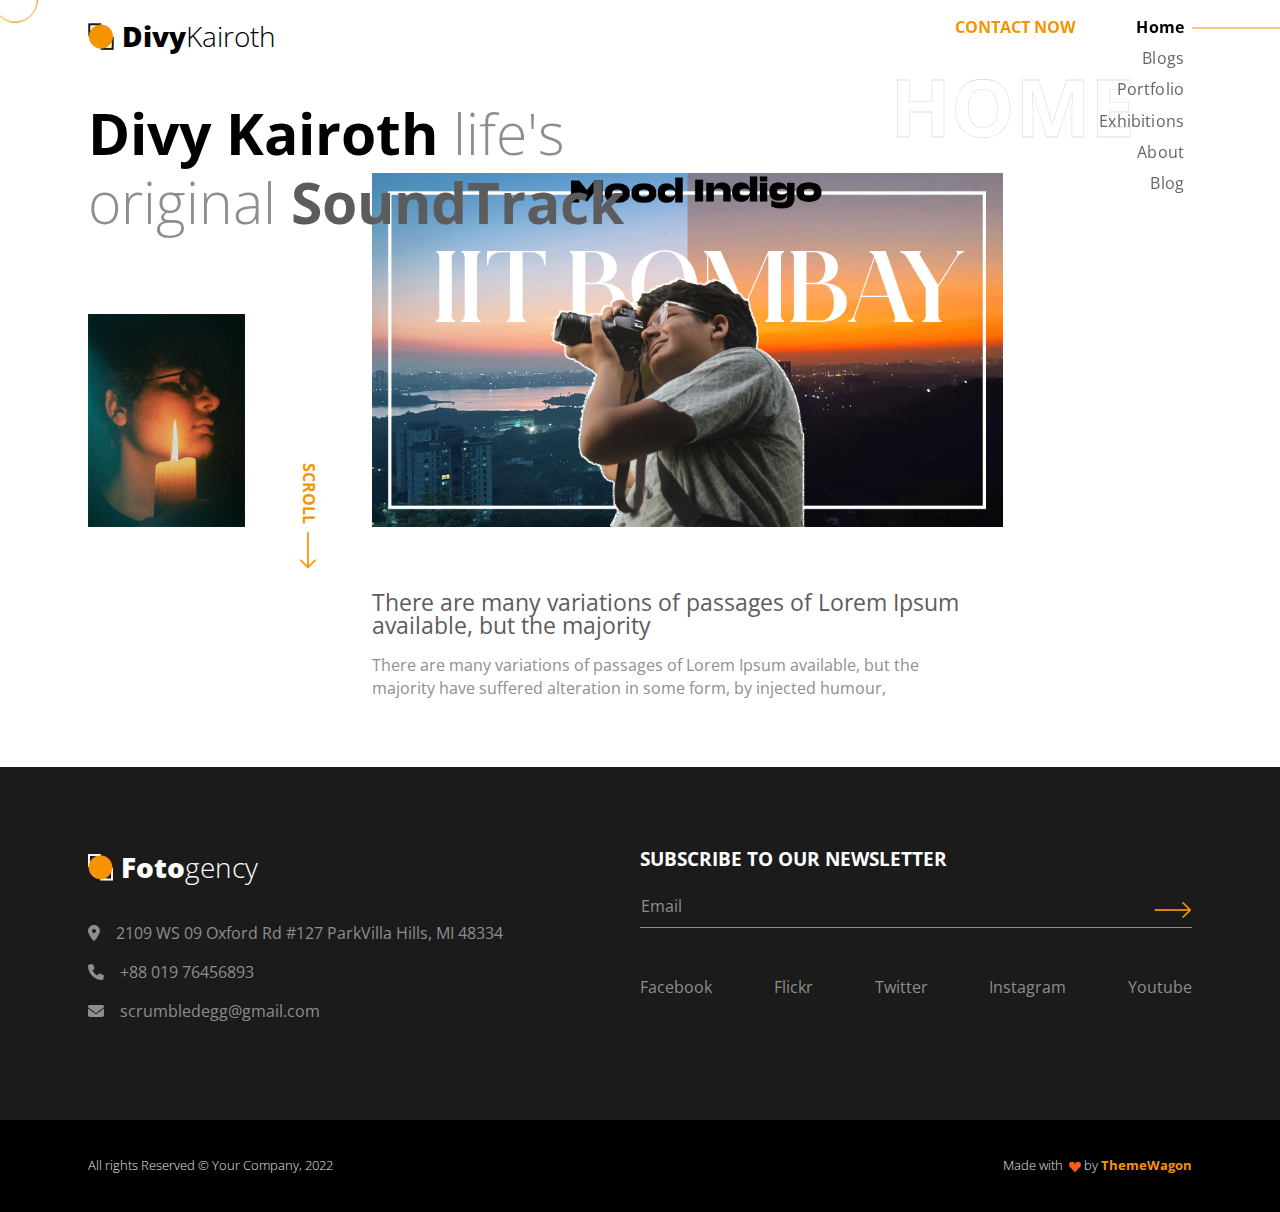
<file: index.html>
<!DOCTYPE html>
<html lang="en-US" dir="ltr">

  <head>
    <meta charset="utf-8">
    <meta http-equiv="X-UA-Compatible" content="IE=edge">
    <meta name="viewport" content="width=device-width, initial-scale=1">


    <!-- ===============================================-->
    <!--    Document Title-->
    <!-- ===============================================-->
    <title>Divy Kairoth's Life Soundtrack</title>


    <!-- ===============================================-->
    <!--    Favicons-->
    <!-- ===============================================-->
    <link rel="apple-touch-icon" sizes="180x180" href="assets/img/favicons/apple-touch-icon.png">
    <link rel="icon" type="image/png" sizes="32x32" href="assets/img/favicons/favicon-32x32.png">
    <link rel="icon" type="image/png" sizes="16x16" href="assets/img/favicons/favicon-16x16.png">
    <link rel="shortcut icon" type="image/x-icon" href="assets/img/favicons/favicon.ico">
    <link rel="manifest" href="assets/img/favicons/manifest.json">
    <meta name="msapplication-TileImage" content="assets/img/favicons/mstile-150x150.png">
    <meta name="theme-color" content="#ffffff">


    <!-- ===============================================-->
    <!--    Stylesheets-->
    <!-- ===============================================-->
    <link rel="preconnect" href="https://fonts.gstatic.com">
    <link href="https://fonts.googleapis.com/css2?family=Open+Sans:wght@300;400;500;600;700;800&amp;display=swap" rel="stylesheet">
    <link href="vendors/prism/prism.css" rel="stylesheet">
    <link href="vendors/swiper/swiper-bundle.min.css" rel="stylesheet">
    <link href="assets/css/theme.css" rel="stylesheet" />
    <link href="assets/css/user.css" rel="stylesheet" />

  </head>


  <body>

    <!-- ===============================================-->
    <!--    Main Content-->
    <!-- ===============================================-->
    <main class="main" id="top">
      <div class="cursor-outer d-none d-md-block"></div>
      <nav class="navbar navbar-light py-3 px-0 overflow-hidden">
        <div class="container px-md-5">
          <div class="row w-100 g-0 justify-content-between">
            <div class="col-8">
              <div class="d-inline-block"><a class="navbar-brand pt-0 fs-3 text-black d-flex align-items-center" href="index.html"><img class="img-fluid" src="assets/img/icons/logo-icon.png" alt="" /><span class="fw-bolder ms-2">Divy</span><span class="fw-thin">Kairoth</span></a></div>
            </div>
            <div class="col-4 d-lg-none text-end pe-0">
              <button class="btn p-0 shadow-none text-black fs-2 d-inline-block" data-bs-toggle="offcanvas" data-bs-target="#navbarOffcanvas" aria-controls="navbarOffcanvas" aria-expanded="false" aria-label="Toggle offcanvas navigation"><span class="menu-bar"></span></button>
            </div>
            <div class="offcanvas offcanvas-end px-0" id="navbarOffcanvas" aria-labelledby="navbarOffcanvasTitle" aria-hidden="true">
              <div class="offcanvas-header justify-content-end">
                <h5 class="visually-hidden offcanvas-title" id="navbarOffcanvasTitle">Menu</h5>
                <button class="btn p-0 shadow-none text-black fs-2 d-inline text-end" type="button" data-bs-dismiss="offcanvas" aria-label="Close"><span class="menu-close-bar"></span></button>
              </div>
              <div class="offcanvas-body px-0">
                <div class="d-lg-flex flex-center-start gap-3 overflow-hidden">
                  <ul class="navbar-nav ms-auto fs-4 ps-6">
                    <li class="nav-item"><a class="nav-link d-inline-block nav-text-outlined lh-1 text-white fs-5 active" aria-current="page" href="index.html">Home</a></li>
                    <li class="nav-item"><a class="nav-link d-inline-block nav-text-outlined lh-1 text-white fs-5" aria-current="page" href="blogs.html">Blogs</a></li>
                    <li class="nav-item"><a class="nav-link d-inline-block nav-text-outlined lh-1 text-white fs-5" aria-current="page" href="gallery.html">Gallery</a></li>
                    <li class="nav-item"><a class="nav-link d-inline-block nav-text-outlined lh-1 text-white fs-5" aria-current="page" href="exhibitions.html">Exhibitions</a></li>
                    <li class="nav-item"><a class="nav-link d-inline-block nav-text-outlined lh-1 text-white fs-5" aria-current="page" href="about.html">About</a></li>
                    <li class="nav-item"><a class="nav-link d-inline-block nav-text-outlined lh-1 text-white fs-5" aria-current="page" href="blog.html">Blog</a></li>
                  </ul>
                </div>
              </div>
            </div>
            <div class="col-4">
              <div class="d-none d-lg-flex justify-content-end position-relative z-index-1">
                <div class="position-absolute absolute-centered z-index--1">
                  <h1 class="ms-2 fw-bolder text-outlined text-uppercase text-white pe-none display-1">Home</h1>
                </div>
                <div class="d-flex gap-3 align-items-start"><a class="mb-0 ms-auto text-warning fs-0 fw-bold text-uppercase" href="blog.html#contact">Contact Now</a>
                  <ul class="navbar-nav navbar-fotogency ms-auto text-end">
                    <li class="nav-item px-2 position-relative"><a class="nav-link pt-0 active" aria-current="page" href="index.html">Home</a></li>
                    <li class="nav-item px-2 position-relative"><a class="nav-link pt-0" aria-current="page" href="blogs.html">Blogs</a></li>
                    <li class="nav-item px-2 position-relative"><a class="nav-link pt-0" aria-current="page" href="gallery.html">Portfolio</a></li>
                    <li class="nav-item px-2 position-relative"><a class="nav-link pt-0" aria-current="page" href="exhibitions.html">Exhibitions</a></li>
                    <li class="nav-item px-2 position-relative"><a class="nav-link pt-0" aria-current="page" href="about.html">About</a></li>
                    <li class="nav-item px-2 position-relative"><a class="nav-link pt-0" aria-current="page" href="blog.html">Blog</a></li>
                  </ul>
                </div>
              </div>
            </div>
          </div>
        </div>
      </nav>


      <!-- ============================================-->
      <!-- <section> begin ============================-->
      <section class="py-4 pt-md-0 pb-8 pb-sm-11 mt-lg-n8">

        <div class="container px-md-5">
          <div class="row">
            <div class="col-md-9 col-lg-7">
              <h1 class="fs-4 fs-md-6 fs-xl-7 mb-5 mb-lg-0 position-relative z-index-2">Divy Kairoth <span class="fw-thin text-300">life's original </span><span class="text-400">SoundTrack</span></h1>
            </div>
          </div>
          <div class="row mt-md-n6">
            <div class="col-2 d-none d-lg-block mt-auto"><img class="img-fluid" src="assets/img/home/img2.png" alt="" /></div>
            <div class="col-1 mt-auto d-none d-lg-block"><a class="scroll-indicator text-warning" href="#footer"> <span>SCROLL </span><img src="assets/img/icons/long-arrow.png" alt="" /></a></div>
            <div class="col-lg-7 position-relative">
              <div class="position-relative overflow-hidden overflow-md-visible"><img class="img-fluid" src="assets/img/home/img1.png" alt="" />


              </div>
              <div class="position-absolute bottom-n100 col-11 mt-6 d-none d-md-block">
                <p class="fs-2 lh-1 text-400">There are many variations of passages of Lorem Ipsum available, but the majority </p>
                <p class="text-300">There are many variations of passages of Lorem Ipsum available, but the majority have suffered alteration in some form, by injected humour,</p>
              </div>
              <div class="position-absolute start-0 bottom-0 d-lg-none"><a class="scroll-indicator text-warning" href="#footer"> <span>SCROLL </span><img src="assets/img/icons/long-arrow.png" alt="" /></a></div>
            </div>
          </div>
        </div>
        <!-- end of .container-->

      </section>
      <!-- <section> close ============================-->
      <!-- ============================================-->


    </main>
    <!-- ===============================================-->
    <!--    End of Main Content-->
    <!-- ===============================================-->


    <footer class="bg-footer-black" id="footer">
      <div class="container py-7 px-md-5">
        <div class="row g-0">
          <div class="col-md-6 mb-5 mb-md-0">
            <div class="mb-4 d-inline-block"><a class="navbar-brand pt-0 fs-3 text-white d-flex align-items-center" href="index.html"><img class="img-fluid" src="assets/img/icons/dark-logo-icon.png" alt="" width="25" height="25" /><span class="fw-bolder ms-2">Foto</span><span class="fw-thin">gency</span></a></div>
            <div class="col-12 col-md-10 text-300 mb-3"><i class="fas fa-map-marker-alt"></i><a class="nav-link text-300 d-inline" href="https://www.google.com/maps/place/2109+WS+09+Oxford+Rd+%23127+ParkVilla+Hills,+">2109 WS 09 Oxford Rd #127 ParkVilla Hills, MI 48334</a></div>
            <div class="col-12 col-md-10 text-300 mb-3"><i class="fas fa-phone"></i><a class="nav-link text-300 d-inline" href="tel:+8801976476893">+88 019 76456893</a></div>
            <div class="col-12 col-md-10 text-300 mb-3"><i class="fas fa-envelope"></i><a class="nav-link text-300 d-inline" href="mailto:scrscrumbledegg@gmail.com">scrumbledegg@gmail.com</a></div>
          </div>
          <div class="col-md-6">
            <h5 class="text-white mb-2">SUBSCRIBE TO OUR NEWSLETTER</h5>
            <form>
              <div class="form-floating mb-5 position-relative text-200">
                <input class="form-control form-fotogency-header-control text-200" id="email" type="email" placeholder="name@example.com" required="required" />
                <label class="text-300 mb-1" for="email">Email</label>
                <div class="position-absolute end-0 top-0">
                  <button class="btn shadow-none px-0" type="submit"><img class="ms-3" src="assets/img/icons/long-arrow.png" alt="" /></button>
                </div>
              </div>
            </form>
            <div class="d-flex gap-2 flex-wrap justify-content-between align-items-center"><a class="social-icons" href="https://www.facebook.com/" target="_blank">Facebook</a><a class="social-icons" href="https://www.flickr.com/photos/" target="_blank">Flickr</a><a class="social-icons" href="https://twitter.com/" target="_blank">Twitter</a><a class="social-icons" href="https://www.instagram.com/" target="_blank">Instagram</a><a class="social-icons" href="https://www.youtube.com/" target="_blank">Youtube</a>
            </div>
          </div>
        </div>
      </div>
    </footer>


    <!-- ============================================-->
    <!-- <section> begin ============================-->
    <section class="bg-black py-0">

      <div class="container px-md-5">
        <div class="row g-0 justify-content-md-between justify-content-evenly py-4">
          <div class="col-12 col-sm-8 col-md-6 col-lg-auto text-center text-md-start">
            <p class="fs--1 my-2 fw-light text-100">All rights Reserved &copy; Your Company, 2022</p>
          </div>
          <div class="col-12 col-sm-8 col-md-6">
            <p class="fs--1 fw-light my-2 text-center text-md-end text-100"> Made with&nbsp;
              <svg class="bi bi-suit-heart-fill" xmlns="http://www.w3.org/2000/svg" width="12" height="12" fill="#F95C19" viewBox="0 0 16 16">
                <path d="M4 1c2.21 0 4 1.755 4 3.92C8 2.755 9.79 1 12 1s4 1.755 4 3.92c0 3.263-3.234 4.414-7.608 9.608a.513.513 0 0 1-.784 0C3.234 9.334 0 8.183 0 4.92 0 2.755 1.79 1 4 1z"></path>
              </svg>&nbsp;by&nbsp;<a class="fw-bold text-warning" href="https://themewagon.com/" target="_blank">ThemeWagon</a>
            </p>
          </div>
        </div>
      </div>
      <!-- end of .container-->

    </section>
    <!-- <section> close ============================-->
    <!-- ============================================-->




    <!-- ===============================================-->
    <!--    JavaScripts-->
    <!-- ===============================================-->
    <script src="vendors/popper/popper.min.js"></script>
    <script src="vendors/bootstrap/bootstrap.min.js"></script>
    <script src="vendors/anchorjs/anchor.min.js"></script>
    <script src="vendors/is/is.min.js"></script>
    <script src="vendors/fontawesome/all.min.js"></script>
    <script src="vendors/lodash/lodash.min.js"></script>
    <script src="https://polyfill.io/v3/polyfill.min.js?features=window.scroll"></script>
    <script src="vendors/prism/prism.js"></script>
    <script src="vendors/swiper/swiper-bundle.min.js"></script>
    <script src="assets/js/theme.js"></script>

  </body>

</html>
</file>
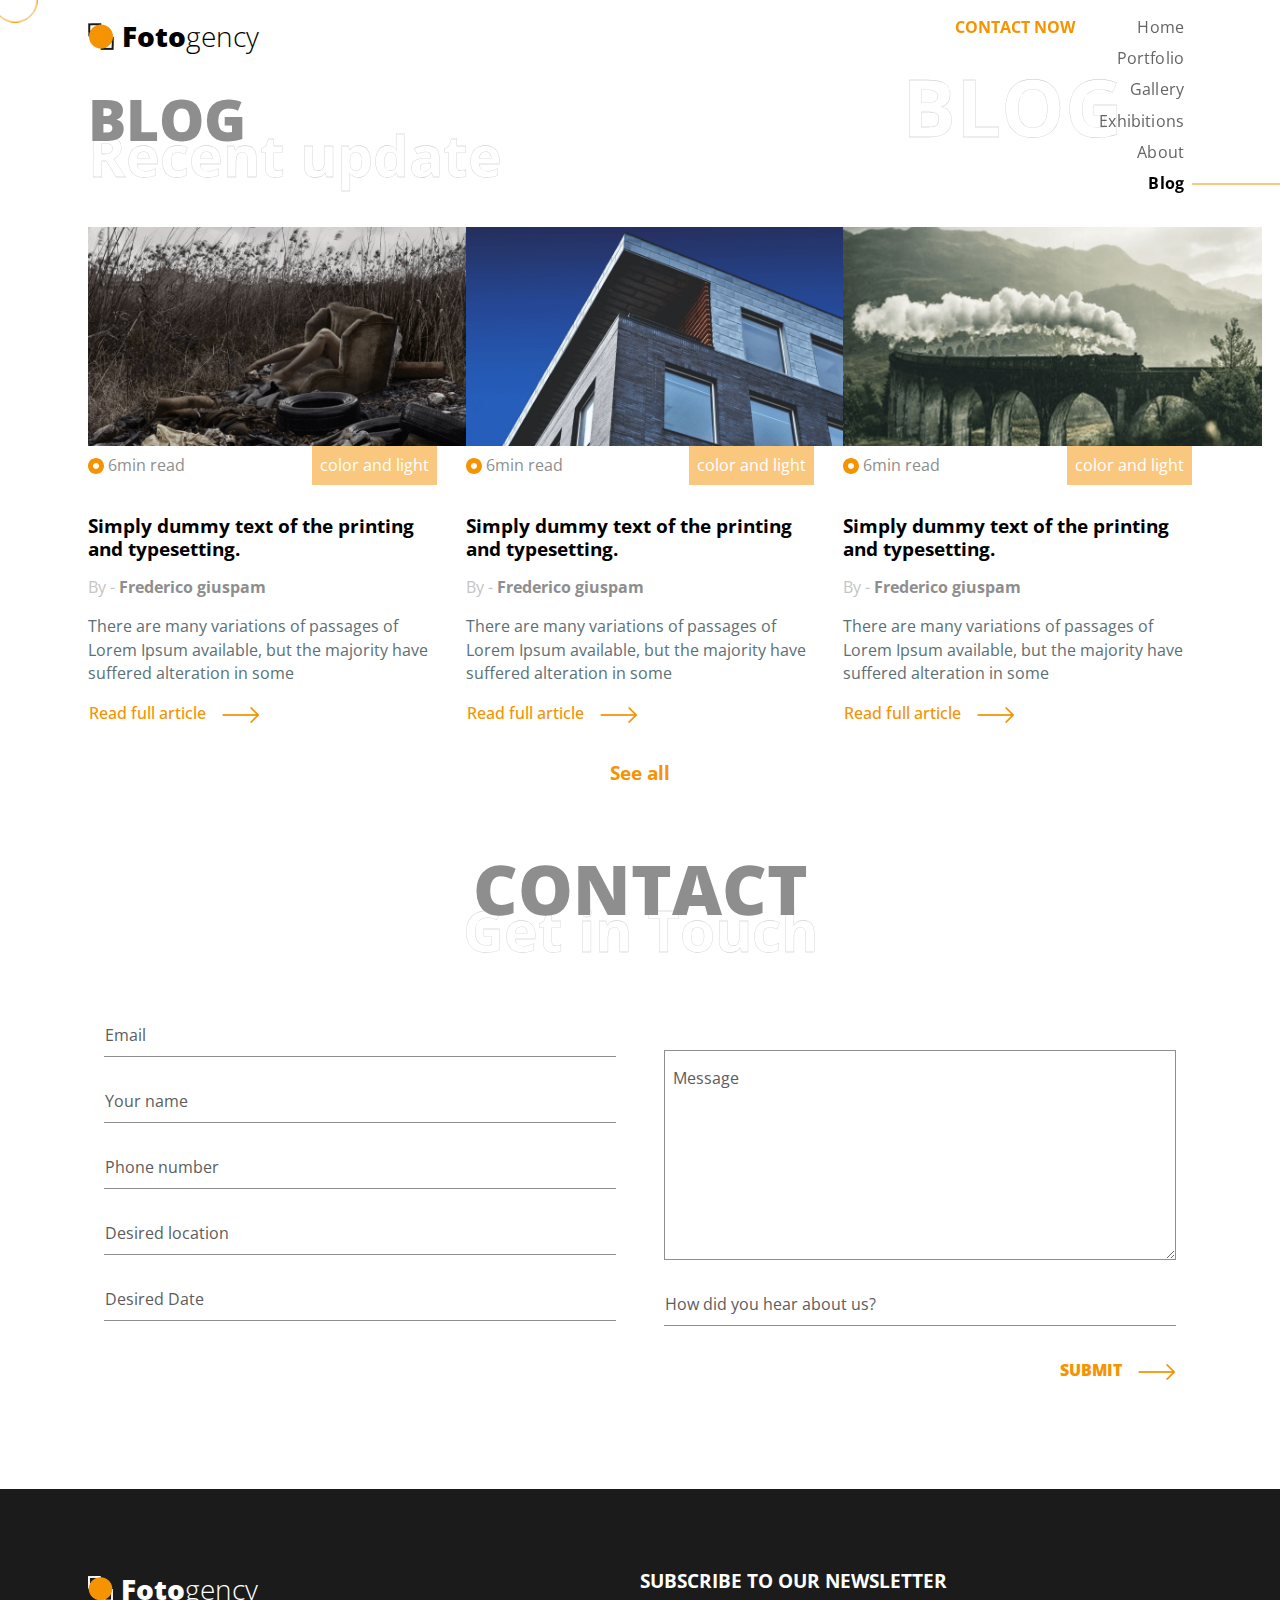
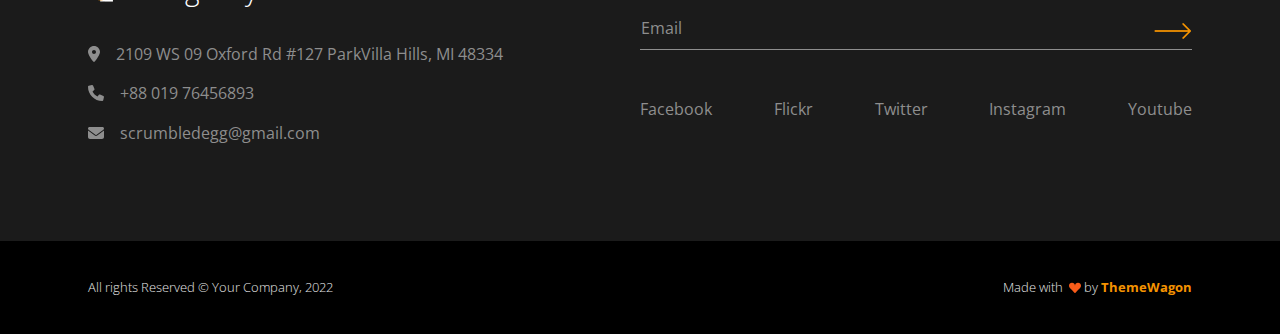
<file: blog.html>
<!DOCTYPE html>
<html lang="en-US" dir="ltr">

  <head>
    <meta charset="utf-8">
    <meta http-equiv="X-UA-Compatible" content="IE=edge">
    <meta name="viewport" content="width=device-width, initial-scale=1">


    <!-- ===============================================-->
    <!--    Document Title-->
    <!-- ===============================================-->
    <title>Blog | Recent update</title>


    <!-- ===============================================-->
    <!--    Favicons-->
    <!-- ===============================================-->
    <link rel="apple-touch-icon" sizes="180x180" href="assets/img/favicons/apple-touch-icon.png">
    <link rel="icon" type="image/png" sizes="32x32" href="assets/img/favicons/favicon-32x32.png">
    <link rel="icon" type="image/png" sizes="16x16" href="assets/img/favicons/favicon-16x16.png">
    <link rel="shortcut icon" type="image/x-icon" href="assets/img/favicons/favicon.ico">
    <link rel="manifest" href="assets/img/favicons/manifest.json">
    <meta name="msapplication-TileImage" content="assets/img/favicons/mstile-150x150.png">
    <meta name="theme-color" content="#ffffff">


    <!-- ===============================================-->
    <!--    Stylesheets-->
    <!-- ===============================================-->
    <link rel="preconnect" href="https://fonts.gstatic.com">
    <link href="https://fonts.googleapis.com/css2?family=Open+Sans:wght@300;400;500;600;700;800&amp;display=swap" rel="stylesheet">
    <link href="vendors/prism/prism.css" rel="stylesheet">
    <link href="vendors/swiper/swiper-bundle.min.css" rel="stylesheet">
    <link href="assets/css/theme.css" rel="stylesheet" />
    <link href="assets/css/user.css" rel="stylesheet" />

  </head>


  <body>

    <!-- ===============================================-->
    <!--    Main Content-->
    <!-- ===============================================-->
    <main class="main" id="top">
      <div class="cursor-outer d-none d-md-block"></div>
      <nav class="navbar navbar-light py-3 px-0 overflow-hidden">
        <div class="container px-md-5">
          <div class="row w-100 g-0 justify-content-between">
            <div class="col-8">
              <div class="d-inline-block"><a class="navbar-brand pt-0 fs-3 text-black d-flex align-items-center" href="index.html"><img class="img-fluid" src="assets/img/icons/logo-icon.png" alt="" /><span class="fw-bolder ms-2">Foto</span><span class="fw-thin">gency</span></a></div>
              <div class="mt-4 d-none d-lg-block">
                <h1 class="text-uppercase fs-lg-7 fs-5 fw-bolder text-300 lh-1 position-relative z-index-0">Blog</h1>
                <h1 class="d-none d-md-block fw-bolder text-outlined fs-7 text-white lh-1 mt-n4 position-relative z-index--1">Recent update</h1>
              </div>
            </div>
            <div class="col-4 d-lg-none text-end pe-0">
              <button class="btn p-0 shadow-none text-black fs-2 d-inline-block" data-bs-toggle="offcanvas" data-bs-target="#navbarOffcanvas" aria-controls="navbarOffcanvas" aria-expanded="false" aria-label="Toggle offcanvas navigation"><span class="menu-bar"></span></button>
            </div>
            <div class="offcanvas offcanvas-end px-0" id="navbarOffcanvas" aria-labelledby="navbarOffcanvasTitle" aria-hidden="true">
              <div class="offcanvas-header justify-content-end">
                <h5 class="visually-hidden offcanvas-title" id="navbarOffcanvasTitle">Menu</h5>
                <button class="btn p-0 shadow-none text-black fs-2 d-inline text-end" type="button" data-bs-dismiss="offcanvas" aria-label="Close"><span class="menu-close-bar"></span></button>
              </div>
              <div class="offcanvas-body px-0">
                <div class="d-lg-flex flex-center-start gap-3 overflow-hidden">
                  <ul class="navbar-nav ms-auto fs-4 ps-6">
                    <li class="nav-item"><a class="nav-link d-inline-block nav-text-outlined lh-1 text-white fs-5" aria-current="page" href="index.html">Home</a></li>
                    <li class="nav-item"><a class="nav-link d-inline-block nav-text-outlined lh-1 text-white fs-5" aria-current="page" href="portfolio.html">Portfolio</a></li>
                    <li class="nav-item"><a class="nav-link d-inline-block nav-text-outlined lh-1 text-white fs-5" aria-current="page" href="gallery.html">Gallery</a></li>
                    <li class="nav-item"><a class="nav-link d-inline-block nav-text-outlined lh-1 text-white fs-5" aria-current="page" href="exhibitions.html">Exhibitions</a></li>
                    <li class="nav-item"><a class="nav-link d-inline-block nav-text-outlined lh-1 text-white fs-5" aria-current="page" href="about.html">About</a></li>
                    <li class="nav-item"><a class="nav-link d-inline-block nav-text-outlined lh-1 text-white fs-5 active" aria-current="page" href="blog.html">Blog</a></li>
                  </ul>
                </div>
              </div>
            </div>
            <div class="col-4">
              <div class="d-none d-lg-flex justify-content-end position-relative z-index-1">
                <div class="position-absolute absolute-centered z-index--1">
                  <h1 class="ms-2 fw-bolder text-outlined text-uppercase text-white pe-none display-1">Blog</h1>
                </div>
                <div class="d-flex gap-3 align-items-start"><a class="mb-0 ms-auto text-warning fs-0 fw-bold text-uppercase" href="blog.html#contact">Contact Now</a>
                  <ul class="navbar-nav navbar-fotogency ms-auto text-end">
                    <li class="nav-item px-2 position-relative"><a class="nav-link pt-0" aria-current="page" href="index.html">Home</a></li>
                    <li class="nav-item px-2 position-relative"><a class="nav-link pt-0" aria-current="page" href="portfolio.html">Portfolio</a></li>
                    <li class="nav-item px-2 position-relative"><a class="nav-link pt-0" aria-current="page" href="gallery.html">Gallery</a></li>
                    <li class="nav-item px-2 position-relative"><a class="nav-link pt-0" aria-current="page" href="exhibitions.html">Exhibitions</a></li>
                    <li class="nav-item px-2 position-relative"><a class="nav-link pt-0" aria-current="page" href="about.html">About</a></li>
                    <li class="nav-item px-2 position-relative"><a class="nav-link pt-0 active" aria-current="page" href="blog.html">Blog</a></li>
                  </ul>
                </div>
              </div>
            </div>
          </div>
          <div class="row g-0 mt-4 d-lg-none">
            <h1 class="text-uppercase ps-0 fs-lg-7 fs-5 fw-bolder text-300 lh-1 position-relative z-index-0">Blog</h1>
            <h1 class="fw-bolder text-outlined ps-0 fs-lg-7 fs-sm-6 fs-5 text-white lh-1 mt-sm-n4 mt-n3 position-relative z-index--1">Recent update</h1>
          </div>
        </div>
      </nav>


      <!-- ============================================-->
      <!-- <section> begin ============================-->
      <section class="py-2">

        <div class="container px-md-5">
          <div class="row g-4">
            <div class="col-lg-4 col-md-6 d-flex">
              <div class="card border-0 mb-3"><img class="card-img-top" src="assets/img/blogs/img1.png" alt="" />
                <div class="d-flex align-items-center justify-content-between">
                  <div class="d-flex align-items-center"> <span class="fa-solid fa-circle-dot text-warning"></span>
                    <p class="text-300 m-0 ps-1">6min read</p>
                  </div>
                  <div class="bg-warning p-2 text-center opacity-50">
                    <p class="text-white mb-0">color and light</p>
                  </div>
                </div>
                <div class="mt-4">
                  <h5 class="mb-3">Simply dummy text of the printing and typesetting.</h5>
                  <p class="text-200 m-0 mb-3">By - <span class="text-300 fw-bold">Frederico giuspam</span></p>
                  <p class="mb-3">There are many variations of passages of Lorem Ipsum available, but the majority have suffered alteration in some</p>
                  <button class="btn btn-link text-warning p-0"><span class="fw-medium">Read full article</span><img class="ms-3" src="assets/img/icons/long-arrow.png" alt="" /></button>
                </div>
              </div>
            </div>
            <div class="col-lg-4 col-md-6 d-flex">
              <div class="card border-0 mb-3"><img class="card-img-top" src="assets/img/blogs/img2.png" alt="" />
                <div class="d-flex align-items-center justify-content-between">
                  <div class="d-flex align-items-center"> <span class="fa-solid fa-circle-dot text-warning"></span>
                    <p class="text-300 m-0 ps-1">6min read</p>
                  </div>
                  <div class="bg-warning p-2 text-center opacity-50">
                    <p class="text-white mb-0">color and light</p>
                  </div>
                </div>
                <div class="mt-4">
                  <h5 class="mb-3">Simply dummy text of the printing and typesetting.</h5>
                  <p class="text-200 m-0 mb-3">By - <span class="text-300 fw-bold">Frederico giuspam</span></p>
                  <p class="mb-3">There are many variations of passages of Lorem Ipsum available, but the majority have suffered alteration in some</p>
                  <button class="btn btn-link text-warning p-0"><span class="fw-medium">Read full article</span><img class="ms-3" src="assets/img/icons/long-arrow.png" alt="" /></button>
                </div>
              </div>
            </div>
            <div class="col-lg-4 col-md-6 d-flex">
              <div class="card border-0 mb-3"><img class="card-img-top" src="assets/img/blogs/img3.png" alt="" />
                <div class="d-flex align-items-center justify-content-between">
                  <div class="d-flex align-items-center"> <span class="fa-solid fa-circle-dot text-warning"></span>
                    <p class="text-300 m-0 ps-1">6min read</p>
                  </div>
                  <div class="bg-warning p-2 text-center opacity-50">
                    <p class="text-white mb-0">color and light</p>
                  </div>
                </div>
                <div class="mt-4">
                  <h5 class="mb-3">Simply dummy text of the printing and typesetting.</h5>
                  <p class="text-200 m-0 mb-3">By - <span class="text-300 fw-bold">Frederico giuspam</span></p>
                  <p class="mb-3">There are many variations of passages of Lorem Ipsum available, but the majority have suffered alteration in some</p>
                  <button class="btn btn-link text-warning p-0"><span class="fw-medium">Read full article</span><img class="ms-3" src="assets/img/icons/long-arrow.png" alt="" /></button>
                </div>
              </div>
            </div>
          </div>
          <div class="row">
            <div class="d-flex align-items-center justify-content-center mt-3">
              <button class="btn btn-link d-inline-block text-warning p-0 fs-1"><span class="fw-bold">See all</span></button>
            </div>
          </div>
        </div>
        <!-- end of .container-->

      </section>
      <!-- <section> close ============================-->
      <!-- ============================================-->




      <!-- ============================================-->
      <!-- <section> begin ============================-->
      <section class="py-4" id="contact">

        <div class="container px-md-5">
          <div class="row align-items-center">
            <div class="my-4 text-center">
              <h1 class="text-uppercase fs-lg-8 fs-6 fw-bolder text-300 lh-1 position-relative z-index-0">Contact</h1>
              <h1 class="fw-bolder text-outlined fs-7 text-white lh-1 mt-n4 position-relative z-index--1">Get in Touch</h1>
              <form class="my-5 px-3">
                <div class="row g-3 g-md-5">
                  <div class="col-md-6">
                    <div class="card border-0">
                      <div class="form-floating mb-3">
                        <input class="form-control form-fotogency-header-control" id="floatingEmail" type="email" placeholder="name@example.com" />
                        <label for="floatingEmail">Email</label>
                      </div>
                      <div class="form-floating mb-3">
                        <input class="form-control form-fotogency-header-control" id="floatingName" type="text" placeholder="name" />
                        <label for="floatingName">Your name</label>
                      </div>
                      <div class="form-floating mb-3">
                        <input class="form-control form-fotogency-header-control" id="floatingPhone" type="tel" placeholder="name@example.com" />
                        <label for="floatingPhone">Phone number</label>
                      </div>
                      <div class="form-floating mb-3">
                        <input class="form-control form-fotogency-header-control" id="floatingLocation" type="text" placeholder="Desired Location" />
                        <label for="floatingLocation">Desired location</label>
                      </div>
                      <div class="form-floating mb-3">
                        <input class="form-control form-fotogency-header-control text-400" id="floatingDate" type="text" placeholder="Desired Date" />
                        <label for="floatingDate">Desired Date</label>
                      </div>
                    </div>
                  </div>
                  <div class="col-md-6">
                    <div class="card border-0">
                      <input class="form-control opacity-0 pb-0 pe-none d-none d-md-block" />
                      <div class="form-floating mb-3">
                        <textarea class="form-control form-fotogency-header-control border ps-2 form-fotogency-header-control" id="floatingTextarea" style="height: 210px" placeholder="Leave a comment here"></textarea>
                        <label class="ps-2" for="floatingTextarea">Message</label>
                      </div>
                      <div class="form-floating mb-3">
                        <input class="form-control form-fotogency-header-control" id="floatingSource" type="text" placeholder="How did you hear about us?" />
                        <label for="floatingSource">How did you hear about us?</label>
                      </div>
                    </div>
                  </div>
                  <div class="col-12 text-end mt-3">
                    <button class="btn btn-link text-warning p-0" type="submit"><span class="fw-bolder text-uppercase">Submit</span><img class="ms-3" src="assets/img/icons/long-arrow.png" alt="" /></button>
                  </div>
                </div>
              </form>
            </div>
          </div>
        </div>
        <!-- end of .container-->

      </section>
      <!-- <section> close ============================-->
      <!-- ============================================-->


    </main>
    <!-- ===============================================-->
    <!--    End of Main Content-->
    <!-- ===============================================-->


    <footer class="bg-footer-black" id="footer">
      <div class="container py-7 px-md-5">
        <div class="row g-0">
          <div class="col-md-6 mb-5 mb-md-0">
            <div class="mb-4 d-inline-block"><a class="navbar-brand pt-0 fs-3 text-white d-flex align-items-center" href="index.html"><img class="img-fluid" src="assets/img/icons/dark-logo-icon.png" alt="" width="25" height="25" /><span class="fw-bolder ms-2">Foto</span><span class="fw-thin">gency</span></a></div>
            <div class="col-12 col-md-10 text-300 mb-3"><i class="fas fa-map-marker-alt"></i><a class="nav-link text-300 d-inline" href="https://www.google.com/maps/place/2109+WS+09+Oxford+Rd+%23127+ParkVilla+Hills,+">2109 WS 09 Oxford Rd #127 ParkVilla Hills, MI 48334</a></div>
            <div class="col-12 col-md-10 text-300 mb-3"><i class="fas fa-phone"></i><a class="nav-link text-300 d-inline" href="tel:+8801976476893">+88 019 76456893</a></div>
            <div class="col-12 col-md-10 text-300 mb-3"><i class="fas fa-envelope"></i><a class="nav-link text-300 d-inline" href="mailto:scrscrumbledegg@gmail.com">scrumbledegg@gmail.com</a></div>
          </div>
          <div class="col-md-6">
            <h5 class="text-white mb-2">SUBSCRIBE TO OUR NEWSLETTER</h5>
            <form>
              <div class="form-floating mb-5 position-relative text-200">
                <input class="form-control form-fotogency-header-control text-200" id="email" type="email" placeholder="name@example.com" required="required" />
                <label class="text-300 mb-1" for="email">Email</label>
                <div class="position-absolute end-0 top-0">
                  <button class="btn shadow-none px-0" type="submit"><img class="ms-3" src="assets/img/icons/long-arrow.png" alt="" /></button>
                </div>
              </div>
            </form>
            <div class="d-flex gap-2 flex-wrap justify-content-between align-items-center"><a class="social-icons" href="https://www.facebook.com/" target="_blank">Facebook</a><a class="social-icons" href="https://www.flickr.com/photos/" target="_blank">Flickr</a><a class="social-icons" href="https://twitter.com/" target="_blank">Twitter</a><a class="social-icons" href="https://www.instagram.com/" target="_blank">Instagram</a><a class="social-icons" href="https://www.youtube.com/" target="_blank">Youtube</a>
            </div>
          </div>
        </div>
      </div>
    </footer>


    <!-- ============================================-->
    <!-- <section> begin ============================-->
    <section class="bg-black py-0">

      <div class="container px-md-5">
        <div class="row g-0 justify-content-md-between justify-content-evenly py-4">
          <div class="col-12 col-sm-8 col-md-6 col-lg-auto text-center text-md-start">
            <p class="fs--1 my-2 fw-light text-100">All rights Reserved &copy; Your Company, 2022</p>
          </div>
          <div class="col-12 col-sm-8 col-md-6">
            <p class="fs--1 fw-light my-2 text-center text-md-end text-100"> Made with&nbsp;
              <svg class="bi bi-suit-heart-fill" xmlns="http://www.w3.org/2000/svg" width="12" height="12" fill="#F95C19" viewBox="0 0 16 16">
                <path d="M4 1c2.21 0 4 1.755 4 3.92C8 2.755 9.79 1 12 1s4 1.755 4 3.92c0 3.263-3.234 4.414-7.608 9.608a.513.513 0 0 1-.784 0C3.234 9.334 0 8.183 0 4.92 0 2.755 1.79 1 4 1z"></path>
              </svg>&nbsp;by&nbsp;<a class="fw-bold text-warning" href="https://themewagon.com/" target="_blank">ThemeWagon</a>
            </p>
          </div>
        </div>
      </div>
      <!-- end of .container-->

    </section>
    <!-- <section> close ============================-->
    <!-- ============================================-->




    <!-- ===============================================-->
    <!--    JavaScripts-->
    <!-- ===============================================-->
    <script src="vendors/popper/popper.min.js"></script>
    <script src="vendors/bootstrap/bootstrap.min.js"></script>
    <script src="vendors/anchorjs/anchor.min.js"></script>
    <script src="vendors/is/is.min.js"></script>
    <script src="vendors/fontawesome/all.min.js"></script>
    <script src="vendors/lodash/lodash.min.js"></script>
    <script src="https://polyfill.io/v3/polyfill.min.js?features=window.scroll"></script>
    <script src="vendors/prism/prism.js"></script>
    <script src="vendors/swiper/swiper-bundle.min.js"></script>
    <script src="assets/js/theme.js"></script>

  </body>

</html>
</file>
<file: vendors/prism/prism.css>
/**
 * prism.js default theme for JavaScript, CSS and HTML
 * Based on dabblet (http://dabblet.com)
 * @author Lea Verou
 */

code[class*="language-"],
pre[class*="language-"] {
	color: black;
	background: none;
	text-shadow: 0 1px white;
	font-family: Consolas, Monaco, 'Andale Mono', 'Ubuntu Mono', monospace;
	font-size: 1em;
	text-align: left;
	white-space: pre;
	word-spacing: normal;
	word-break: normal;
	word-wrap: normal;
	line-height: 1.5;

	-moz-tab-size: 4;
	-o-tab-size: 4;
	tab-size: 4;

	-webkit-hyphens: none;
	-moz-hyphens: none;
	-ms-hyphens: none;
	hyphens: none;
}

pre[class*="language-"]::-moz-selection, pre[class*="language-"] ::-moz-selection,
code[class*="language-"]::-moz-selection, code[class*="language-"] ::-moz-selection {
	text-shadow: none;
	background: #b3d4fc;
}

pre[class*="language-"]::selection, pre[class*="language-"] ::selection,
code[class*="language-"]::selection, code[class*="language-"] ::selection {
	text-shadow: none;
	background: #b3d4fc;
}

@media print {
	code[class*="language-"],
	pre[class*="language-"] {
		text-shadow: none;
	}
}

/* Code blocks */
pre[class*="language-"] {
	padding: 1em;
	margin: .5em 0;
	overflow: auto;
}

:not(pre) > code[class*="language-"],
pre[class*="language-"] {
	background: #f5f2f0;
}

/* Inline code */
:not(pre) > code[class*="language-"] {
	padding: .1em;
	border-radius: .3em;
	white-space: normal;
}

.token.comment,
.token.prolog,
.token.doctype,
.token.cdata {
	color: slategray;
}

.token.punctuation {
	color: #999;
}

.token.namespace {
	opacity: .7;
}

.token.property,
.token.tag,
.token.boolean,
.token.number,
.token.constant,
.token.symbol,
.token.deleted {
	color: #905;
}

.token.selector,
.token.attr-name,
.token.string,
.token.char,
.token.builtin,
.token.inserted {
	color: #690;
}

.token.operator,
.token.entity,
.token.url,
.language-css .token.string,
.style .token.string {
	color: #9a6e3a;
	/* This background color was intended by the author of this theme. */
	background: hsla(0, 0%, 100%, .5);
}

.token.atrule,
.token.attr-value,
.token.keyword {
	color: #07a;
}

.token.function,
.token.class-name {
	color: #DD4A68;
}

.token.regex,
.token.important,
.token.variable {
	color: #e90;
}

.token.important,
.token.bold {
	font-weight: bold;
}
.token.italic {
	font-style: italic;
}

.token.entity {
	cursor: help;
}
</file>
